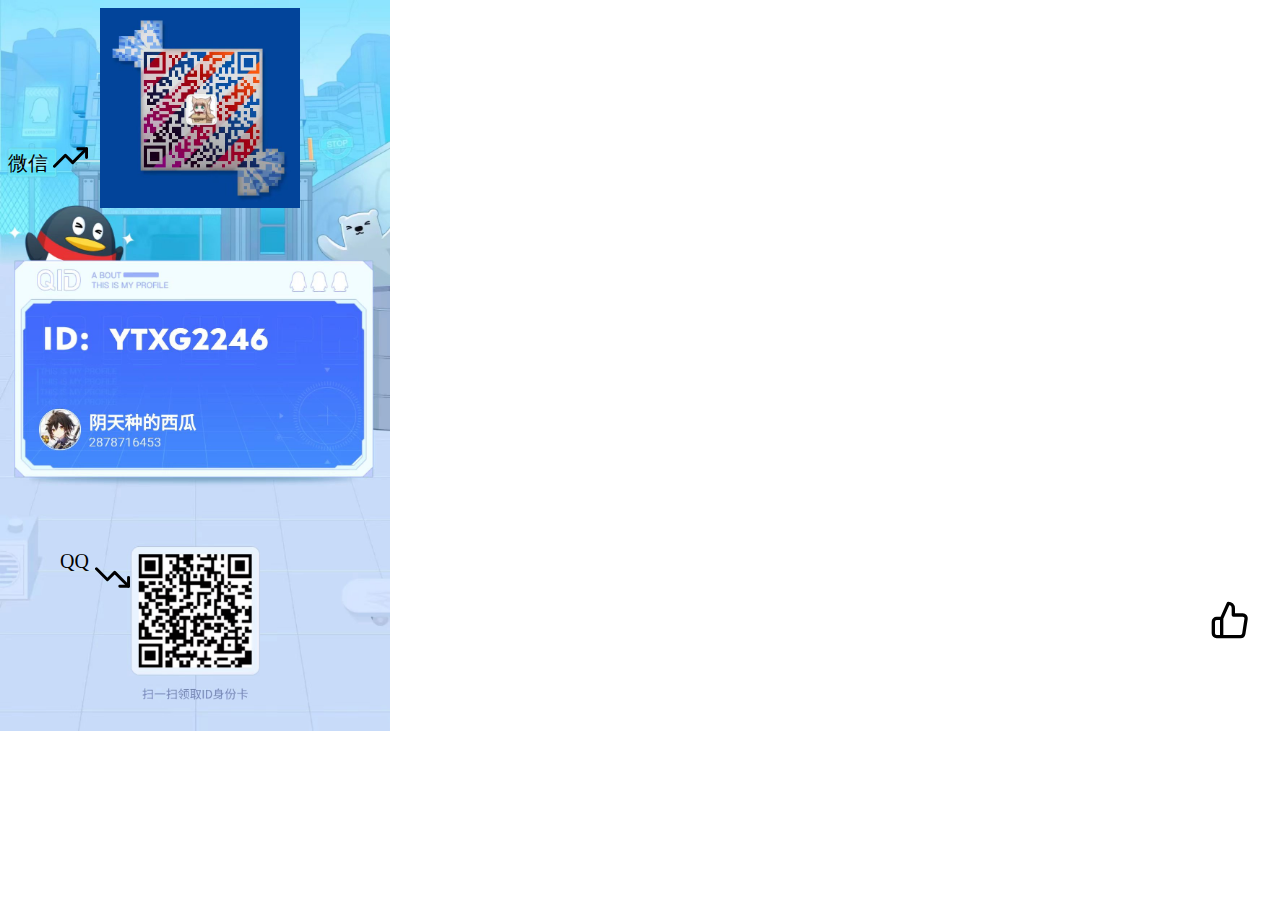
<file: html/our.html>
<!DOCTYPE html>
<html lang="en">
<head>
    <meta charset="UTF-8">
    <meta http-equiv="X-UA-Compatible" content="IE=edge">
    <meta name="viewport" content="width=device-width, initial-scale=1.0,maximum-scale=1.0,minimum-scale=1.0,user-scalable=no">    <title>heihei</title>
    <style>
        #p1{
            position: absolute;
            top: 0px;
            left: 0px;
            width: 390px;
        }
        #p2{
            position: absolute;
            left: 100px;
            width: 200px;
        }
        label img{
            position:absolute;
            width: 40px;
            right :30px;
            top: 600px;
        }
        .wx{
            position: absolute;
            width: 100px;
            height: 20px;
            top: 150px;
            font-size: 20px;
        }
        .wx img{
            position: absolute;
            width: 35px;
            left: 45px;
            top: -10px;
        }
        .qq{
            position: absolute;
            width: 100px;
            height: 20px;
            top: 550px;
            left: 60px;
            font-size: 20px;
        }
        .qq img{
            position: absolute;
            width: 35px;
            left: 35px;
            top: 10px;
        }
        a{
            position: absolute;
            top: 500px;
            left: 135px;
            text-decoration-line: none;
            
        }
        a span{
            color: red;
        }
    </style>
</head>

<body>
    
    <img src="../picture/qq.jpg" alt="" id="p1">
    <img src="../picture/wechat.jpg" alt="" id="p2">

    <label for="">
        <img src="../picture/bottom/thumbs-up.svg" alt="" id="back">
    </label>
    <div class="wx">
        微信
            <img src="../picture/bottom/trending-up.svg" alt="">
    </div>
    <div class="qq">
        QQ
            <img src="../picture/bottom/trending-down.svg" alt="">
    </div>
    <script>
        var back = document.getElementById('back');
        back.onclick = function(){
            location.href = '../index.html';
        }
    </script>
</body>
</html>
</file>
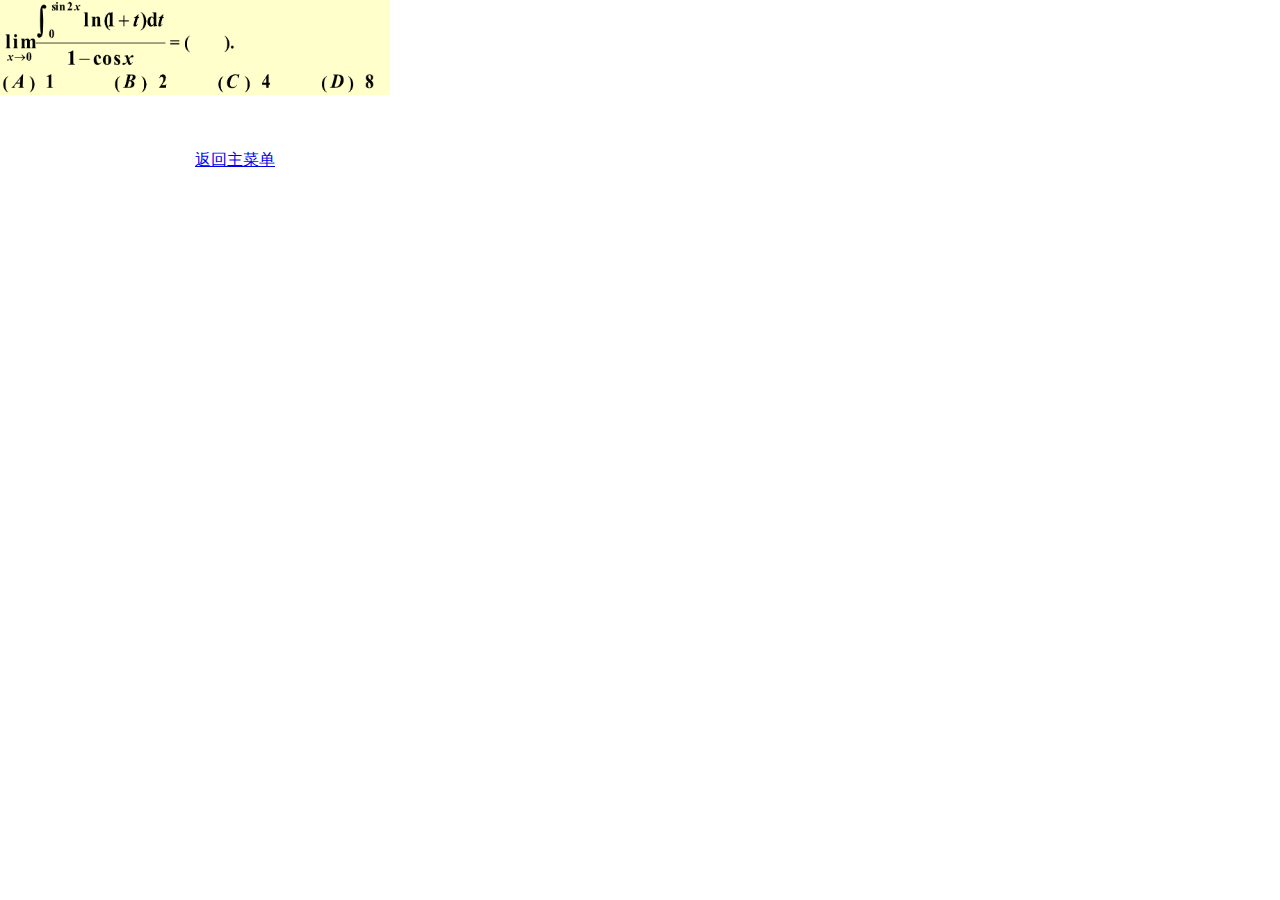
<file: html/q4.html>
<!DOCTYPE html>
<html lang="en">
<head>
    <meta charset="UTF-8">
    <meta http-equiv="X-UA-Compatible" content="IE=edge">
    <meta name="viewport" content="width=device-width, initial-scale=1.0,maximum-scale=1.0,minimum-scale=1.0,user-scalable=no">
    <title>诶呀，是高数啊</title>
    <style>
        *{
            margin: 0;
            padding: 0;
        }
        #poi img{
            width: 390px;
        }
        #poi{
            width: 390px;
        }
        a{
            position: absolute;
            left: 195px;
            top: 150px;
        }
        
    </style>
</head>
<body>
    <div id="poi">

    </div>

    <a href="../index.html">返回主菜单</a>
    <script src="../js/q4-js.js"></script>
</body>
</html>
</file>
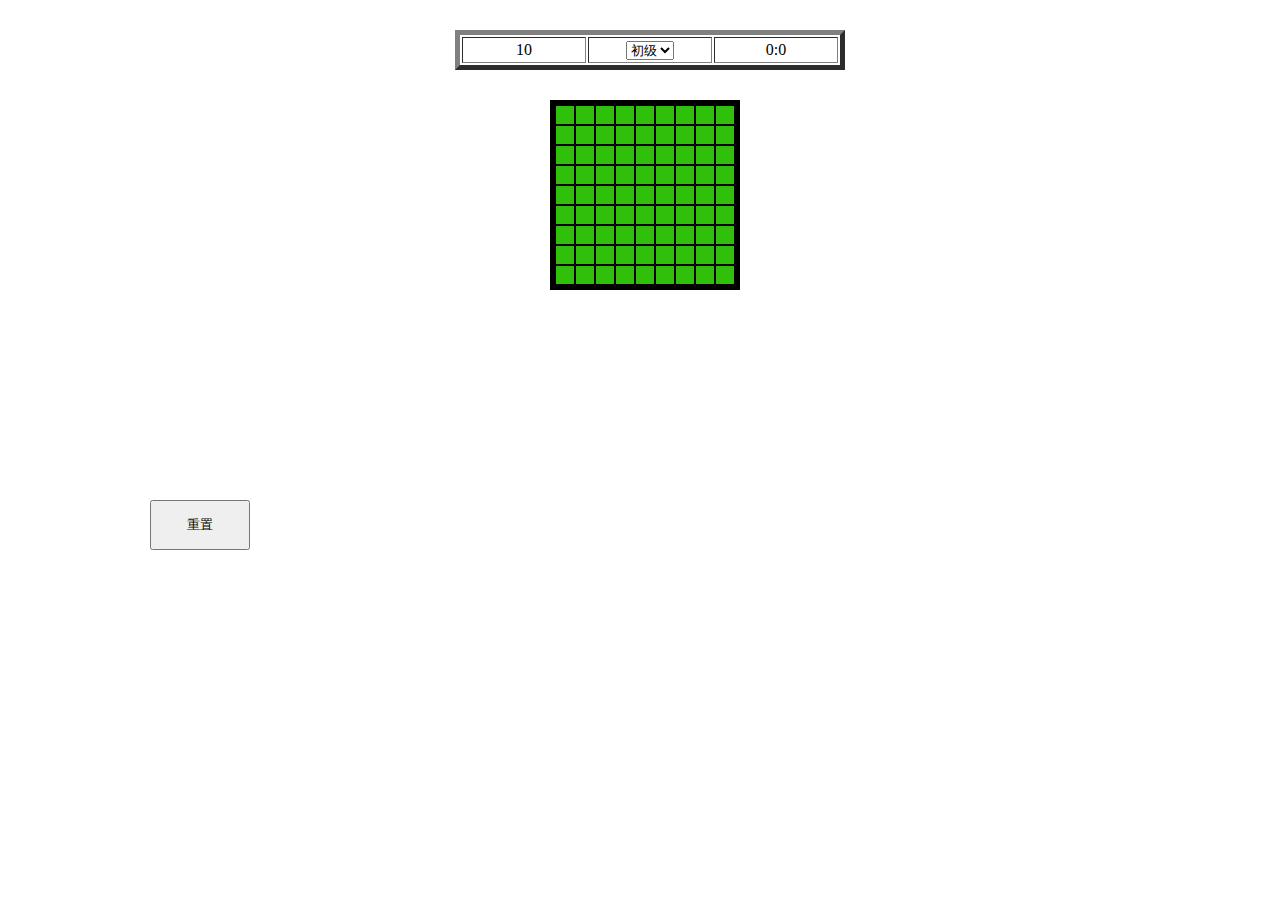
<file: html/saolei.html>
<!DOCTYPE html>
<html>
    <head>
        <meta charset="UTF-8">
        <meta http-equiv="X-UA-Compatible" content="IE=edge">
        <meta name="viewport" content="width=device-width, initial-scale=1.0,maximum-scale=1.0,minimum-scale=1.0,user-scalable=no">
        <title>当当当，扫雷哒呦</title>
        <link rel="stylesheet" href="../css/saolei-css.css">
    </head>
    <body style="cursor: default; user-select: none;">

        <table id = 'info'  border="5px solid" height="40px" >
            <tr><td id = 'restMine' width="120px"></td>
                <td width="120px"><select name="difficulty" onchange='btnChange(this[selectedIndex].value);'>
                    <option value="0">初级</option>
                    <option value="1">中级</option>
                    <option value="2">高级</option>
                </select></td>
                <td id="time" width="120px">0:0</td>
            </tr>
        </table>
        <div id="box" ></div>

        <a href="saolei.html"><input type="button" value="重置"></a>
        <span id="sum">恭喜你，你获得一条线索“ 
            <span id="ans" style="position: initial ;"></span>
             ”，
             <span id="miao" style="position: initial ;"></span> 
             秒后自动返回主站
        </span>
    </body>

    <script src="../js/saolei-js.js"></script>

    
</html>
</file>
<file: css/saolei-css.css>
.grid{
    width: 18px;
    height: 18px;
    background-color: #30c00c;
    float: left;
    border: 1px black solid;
}
.mine{
    width: 18px;
    height: 18px;
    float: left;
    background-image:url(mine.png);
    background-size: 18px 18px;
    border: 1px black solid;
}
.flag{
    width: 18px;
    height: 18px;
    float: left;
    background-image:url(flag.png);
    background-size: 18px 18px;
    border: 1px black solid;
}
.number{
    width: 18px;
    height: 18px;
    float:left;
    text-align: center;
    line-height: 20px;
    border: 1px black solid;
    background-color: rgb(235, 14, 32);
    font-weight: bold;
}
#box{
    height: 200px;
    width: 200px;
    border: black 5px solid;
    position: absolute;
    left:calc(50% - 100px);
    top: 100px;
    
}
#info{
    position: absolute;
    left:calc(50% - 185px);
    top: 30px;
    text-align: center;
}
#tip{
    position: absolute;
    bottom: 160px;
    right: calc(50% - 70px);
}
span{
    position: absolute;
    top: 400px;
    left: 20px;
    color: red;
    font-size: 20px;
}
input{
    width: 100px;
    height: 50px;
    position: absolute;
    top: 500px;
    left: 150px;
}
#sum{
    display: none;
}
</file>
